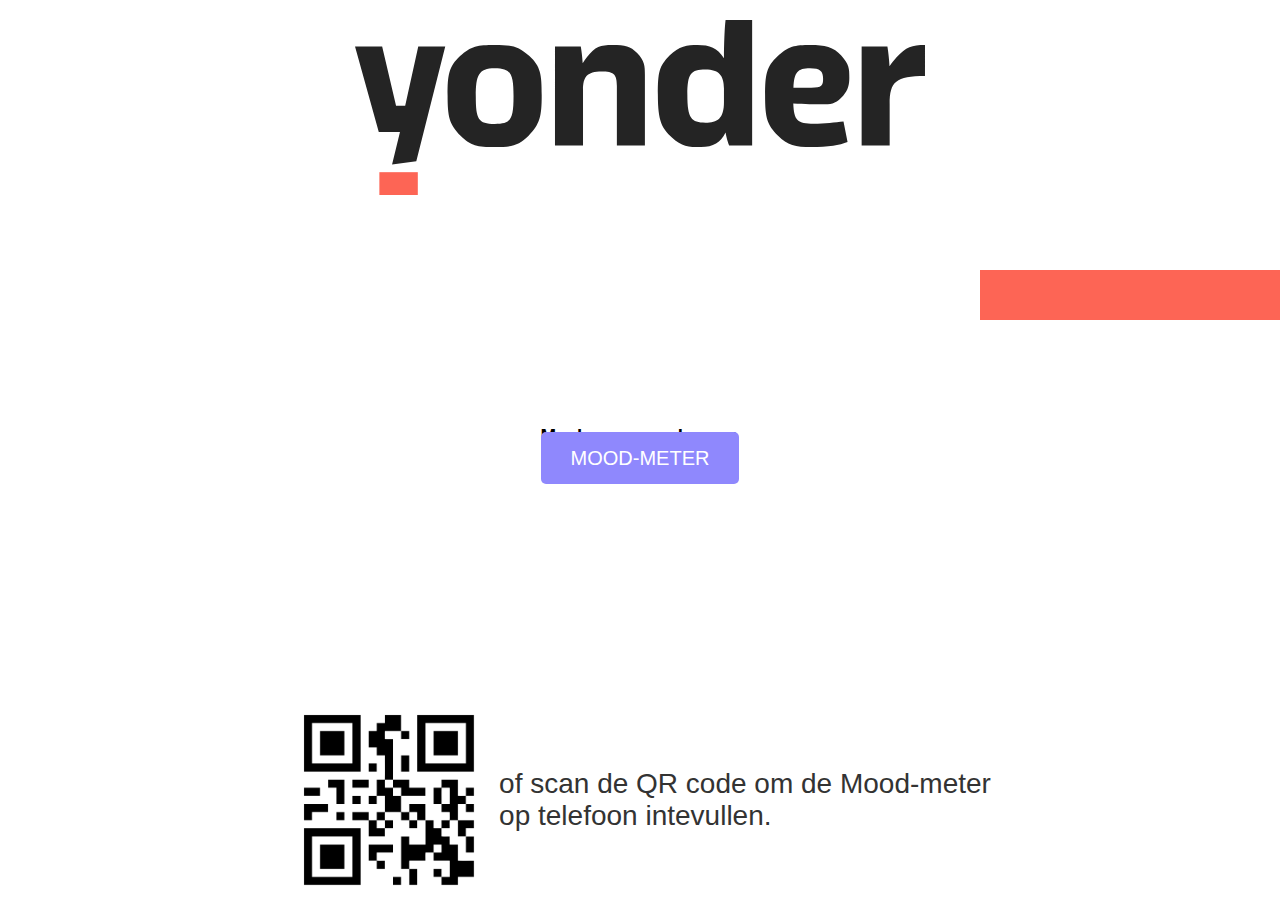
<file: index.html>
<!DOCTYPE html>
<html lang="en">
<head>
    <meta charset="UTF-8">
    <meta name="viewport" content="width=device-width, initial-scale=1.0">
    <title>Layout</title>
    <link href="https://cdn.jsdelivr.net/npm/bootstrap@5.0.2/dist/css/bootstrap.min.css" rel="stylesheet" integrity="sha384-EVSTQN3/azprG1Anm3QDgpJLIm9Nao0Yz1ztcQTwFspd3yD65VohhpuuCOmLASjC" crossorigin="anonymous">
    <link href="css/home.css" rel="stylesheet">
</head>
<body class="container">
<img src="img/logo-yonder.svg" alt="Logo Yonder" class="logo">
<div class="d-flex flex-column align-items-center">
    <h3>Maak voor yonder een</h3>
    <a href="pages/beoordeling.php" class="cta-btn">Mood-meter</a>
</div>
<div class="qr-container">
    <img src="img/img.png" alt="QR Code">
    <div class="text">of scan de QR code om de Mood-meter<br> op telefoon intevullen.</div>
</div>
<div class="kleur-balkje"></div>
<script src="https://cdn.jsdelivr.net/npm/bootstrap@5.0.2/dist/js/bootstrap.bundle.min.js" integrity="sha384-MrcW6ZMFYlzcLA8Nl+NtUVF0sA7MsXsP1UyJoMp4YLEuNSfAP+JcXn/tWtIaxVXM" crossorigin="anonymous"></script>

</body>
</html>
</file>
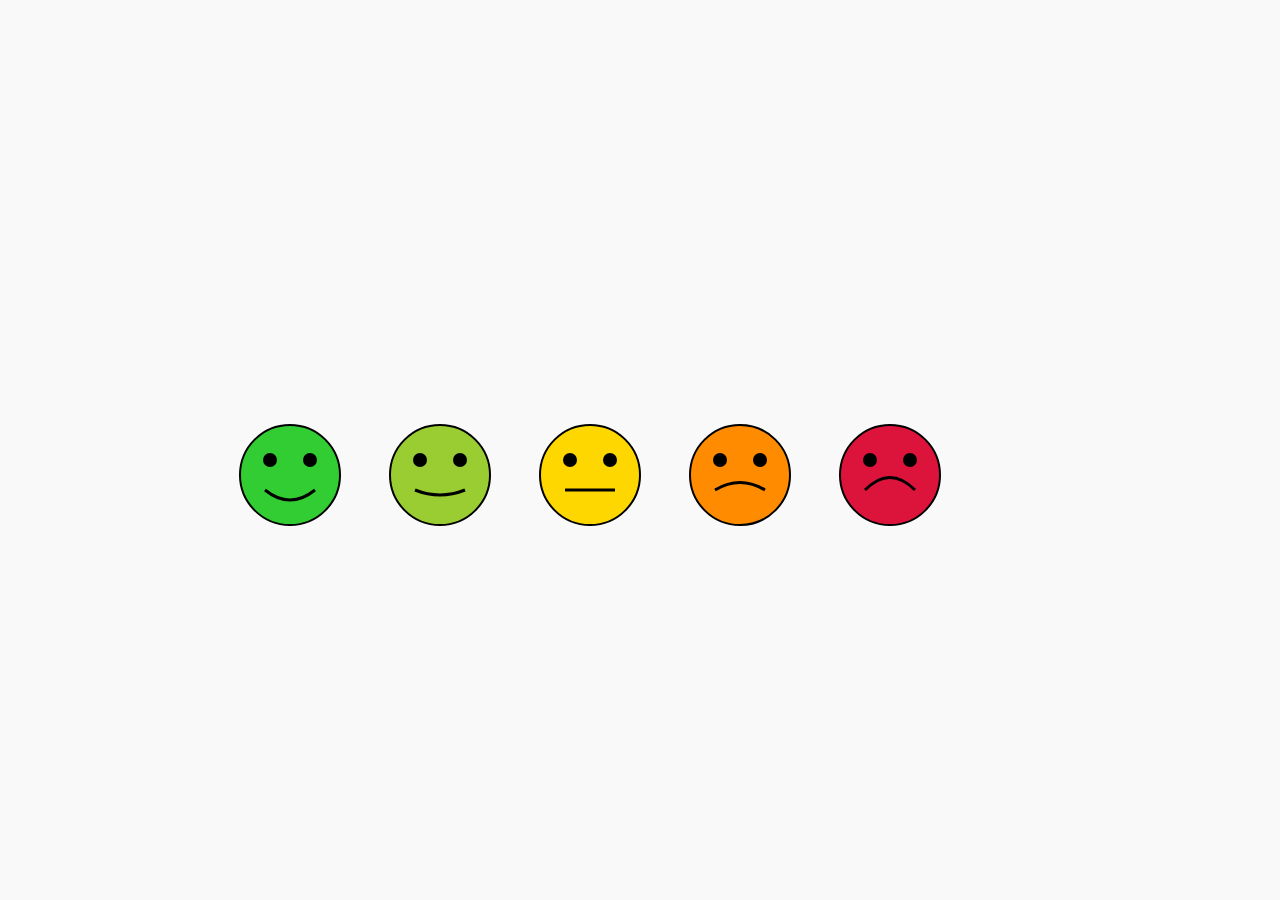
<file: pages/beoordeling.html>
<!DOCTYPE html>
<html lang="en">
<head>
    <meta charset="UTF-8">
    <meta name="viewport" content="width=device-width, initial-scale=1.0">
    <title>Smileys met Selectie</title>
    <style>
        body {
            display: flex;
            justify-content: center;
            align-items: center;
            min-height: 100vh;
            margin: 0;
            background-color: #f9f9f9;
        }
        svg {
            cursor: pointer;
        }
        .smiley {
            transition: transform 0.2s ease-in-out, stroke-width 0.2s ease-in-out;
        }
        .smiley:hover {
            transform: scale(1.05); /* Subtiel vergrotingseffect bij hover */
            stroke-width: 3px;
        }
        .selected .checkmark {
            display: block; /* Toon het vinkje bij selectie */
        }
        .checkmark {
            display: none;
        }
    </style>
</head>
<body>

<svg width="900" height="250" xmlns="http://www.w3.org/2000/svg" viewBox="0 0 900 250">
    <!-- Vinkje voor Blije smiley -->
    <g>
        <path class="checkmark" id="checkmark-happy" d="M85 45 L95 60 L120 30" fill="none" stroke="green" stroke-width="5" stroke-linecap="round" stroke-linejoin="round" filter="url(#shadow)"/>
    </g>

    <!-- Blije smiley -->
    <g class="smiley" data-id="happy" onclick="selectSmiley('checkmark-happy')">
        <circle cx="100" cy="150" r="50" fill="limegreen" stroke="black" stroke-width="2"/>
        <circle cx="80" cy="135" r="7" fill="black"/>
        <circle cx="120" cy="135" r="7" fill="black"/>
        <path d="M75,165 Q100,185 125,165" fill="none" stroke="black" stroke-width="3"/>
    </g>

    <!-- Vinkje voor Licht Blije smiley -->
    <g>
        <path class="checkmark" id="checkmark-light-happy" d="M235 45 L245 60 L270 30" fill="none" stroke="green" stroke-width="5" stroke-linecap="round" stroke-linejoin="round" filter="url(#shadow)"/>
    </g>

    <!-- Licht Blije smiley -->
    <g class="smiley" data-id="light-happy" onclick="selectSmiley('checkmark-light-happy')">
        <circle cx="250" cy="150" r="50" fill="yellowgreen" stroke="black" stroke-width="2"/>
        <circle cx="230" cy="135" r="7" fill="black"/>
        <circle cx="270" cy="135" r="7" fill="black"/>
        <path d="M225,165 Q250,175 275,165" fill="none" stroke="black" stroke-width="3"/>
    </g>

    <!-- Vinkje voor Neutrale smiley -->
    <g>
        <path class="checkmark" id="checkmark-neutral" d="M385 45 L395 60 L420 30" fill="none" stroke="green" stroke-width="5" stroke-linecap="round" stroke-linejoin="round" filter="url(#shadow)"/>
    </g>

    <!-- Neutrale smiley -->
    <g class="smiley" data-id="neutral" onclick="selectSmiley('checkmark-neutral')">
        <circle cx="400" cy="150" r="50" fill="gold" stroke="black" stroke-width="2"/>
        <circle cx="380" cy="135" r="7" fill="black"/>
        <circle cx="420" cy="135" r="7" fill="black"/>
        <path d="M375,165 L425,165" fill="none" stroke="black" stroke-width="3"/>
    </g>

    <!-- Vinkje voor Licht Boze smiley -->
    <g>
        <path class="checkmark" id="checkmark-light-angry" d="M535 45 L545 60 L570 30" fill="none" stroke="green" stroke-width="5" stroke-linecap="round" stroke-linejoin="round" filter="url(#shadow)"/>
    </g>

    <!-- Licht Boze smiley -->
    <g class="smiley" data-id="light-angry" onclick="selectSmiley('checkmark-light-angry')">
        <circle cx="550" cy="150" r="50" fill="darkorange" stroke="black" stroke-width="2"/>
        <circle cx="530" cy="135" r="7" fill="black"/>
        <circle cx="570" cy="135" r="7" fill="black"/>
        <path d="M525,165 Q550,150 575,165" fill="none" stroke="black" stroke-width="3"/>
    </g>

    <!-- Vinkje voor Boze smiley -->
    <g>
        <path class="checkmark" id="checkmark-angry" d="M685 45 L695 60 L720 30" fill="none" stroke="green" stroke-width="5" stroke-linecap="round" stroke-linejoin="round" filter="url(#shadow)"/>
    </g>

    <!-- Boze smiley -->
    <g class="smiley" data-id="angry" onclick="selectSmiley('checkmark-angry')">
        <circle cx="700" cy="150" r="50" fill="crimson" stroke="black" stroke-width="2"/>
        <circle cx="680" cy="135" r="7" fill="black"/>
        <circle cx="720" cy="135" r="7" fill="black"/>
        <path d="M675,165 Q700,140 725,165" fill="none" stroke="black" stroke-width="3"/>
    </g>

    <!-- Filter voor schaduw -->
    <defs>
        <filter id="shadow" x="-20%" y="-20%" width="140%" height="140%">
            <feDropShadow dx="2" dy="2" stdDeviation="2" flood-color="rgba(0, 0, 0, 0.2)"/>
        </filter>
    </defs>
</svg>

<script>
    let previousCheckmark = null;

    function selectSmiley(checkmarkId) {
        // Verberg vorige vinkje
        if (previousCheckmark) {
            previousCheckmark.style.display = "none";
        }

        // Toon het nieuwe vinkje
        const newCheckmark = document.getElementById(checkmarkId);
        newCheckmark.style.display = "block";

        // Bewaar de nieuwe vinkje referentie
        previousCheckmark = newCheckmark;

        // Optioneel: Log welke smiley is geselecteerd
        console.log('Geselecteerde smiley:', checkmarkId);
    }
</script>

</body>
</html>
</file>
<file: css/home.css>
* {
    margin: 0;
    padding: 0;
    box-sizing: border-box;
}

body {
    display: flex;
    flex-direction: column;
    align-items: center;
    justify-content: space-between;
    min-height: 100vh;
    font-family: Arial, sans-serif;
}

img.logo {
    width: 570px; /* Pas de grootte aan indien nodig */
    margin-top: 20px;
}

.qr-container {
    display: flex;
    align-items: center;
    gap: 10px;
}

.qr-container img {
    width: 200px; /* Pas de grootte aan voor de QR-code */
    height: auto;
}

.qr-container .text {
    font-size: 28px; /* Kleine tekst */
    color: #333;
}

.cta-btn {
    text-align: center;
    text-decoration: none;
    padding: 15px 30px;
    background-color: #8F88FD;
    color: white;
    font-size: 20px;
    text-transform: uppercase;
    border: none;
    border-radius: 5px;
    cursor: pointer;
    font-family: Arial, Helvetica, sans-serif;
    width: 250px;
}
.cta-btn:hover {
    background-color: #4d4896;
    color: white;
}
.kleur-balkje {
    width: 300px;
    height: 50px;
    background-color: #FD6555;
    position: absolute;
    top: 30%;
    right: 0;
}
/* Responsiveness */
@media (max-width: 768px) {
    img.logo {
        margin-top: 44%;
        width: 330px; /* Verklein logo op kleinere schermen */
    }

    .qr-container img {
        width: 60px;
        margin-left: 500px;
    }

    .qr-container .text {
        font-size: 10px;
    }
    .kleur-balkje{
        top: 10%;
        height: 40px;
        width: 200px;
    }
    .qr-container {
        display: none;
    }
    body{
        justify-content: space-around;
    }
}
</file>
